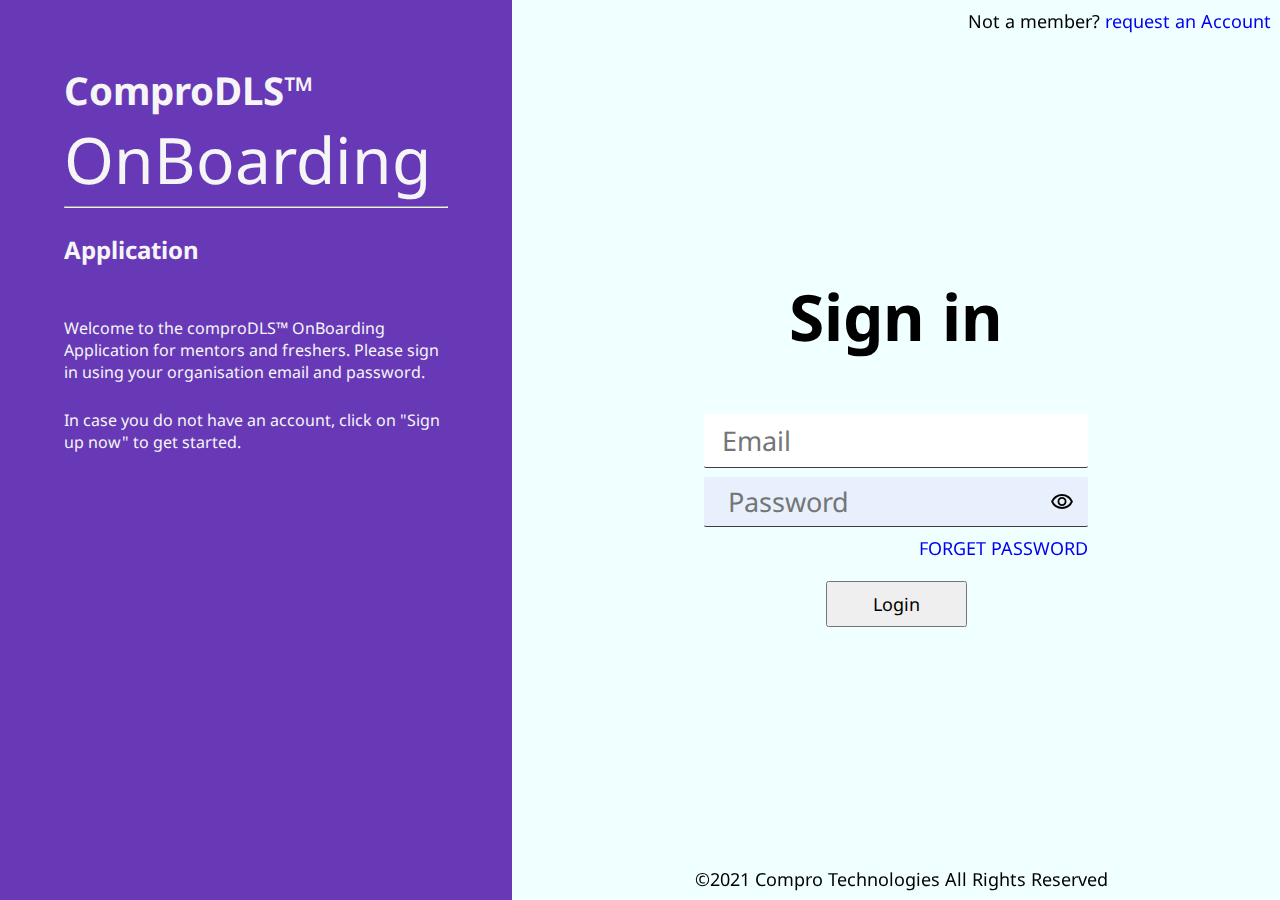
<file: index.html>
<!DOCTYPE html>
<html lang="en">
  <head>
    <meta charset="UTF-8">
    <meta name="viewport" content="width=device-width, initial-scale=1.0">
    <link rel="stylesheet" href="style.css">
    <link rel="preconnect" href="https://fonts.googleapis.com">
    <link rel="stylesheet" href="https://fonts.googleapis.com/css2?family=Material+Symbols+Outlined:opsz,wght,FILL,GRAD@48,400,1,0" />
    <link rel="preconnect" href="https://fonts.googleapis.com">
    <link rel="preconnect" href="https://fonts.gstatic.com" crossorigin>
    <link href="https://fonts.googleapis.com/css2?family=Noto+Sans:ital,wght@0,200;1,200&display=swap" rel="stylesheet">
    <title>Sign In</title>
  </head>
  <body>
    <header class="headContainer">
      <div class="pageHead">
        <h2 class="companyName">ComproDLS™</h2>
        <div class="applicationLine">
          <p class="applicationName">OnBoarding&nbsp; &nbsp; </p>
          <hr class="line">
        </div>
        <h2 class ="application">Application</h2>
      </div>
      <div class="pageDescription">
        <p class="applicationDescrp">Welcome to the comproDLS™ OnBoarding Application for mentors and freshers.
            Please sign in using your organisation email and password.</p>
        <p class="accountFault">In case you do not have an account, click on "Sign up now" to get started.</p>
      </div>  
    </header>
    <main class="mainContainer">
      <section class="sectionContainer">
        <form action="#" class="formConatainer">
          <h3 class="taskDesc"> Sign&nbsp;in</h3>
          <div class="inputSection">
            <input type="email" name="email" class="email" placeholder="Email">
            <div class="passwordVis">
              <input type="password" name="password" class="password" placeholder="Password">
              <span class="material-symbols-outlined"> visibility</span>
            </div>
          </div>
          <div class="forgetPassword">
            <a class="forget" href="#">FORGET&nbsp;PASSWORD</a>
          </div> 
          <input type="submit" class="submit" value="Login">
          <p class="accountCreation">Not a member? <a class ="newAccount"href="#"> request an Account </a></p>
        </form>
        <footer class="footerContainer">
          <p>&copy;2021 Compro Technologies All Rights Reserved</p>
        </footer> 
      </section>
    </main>    
  </body>
</html>
</file>
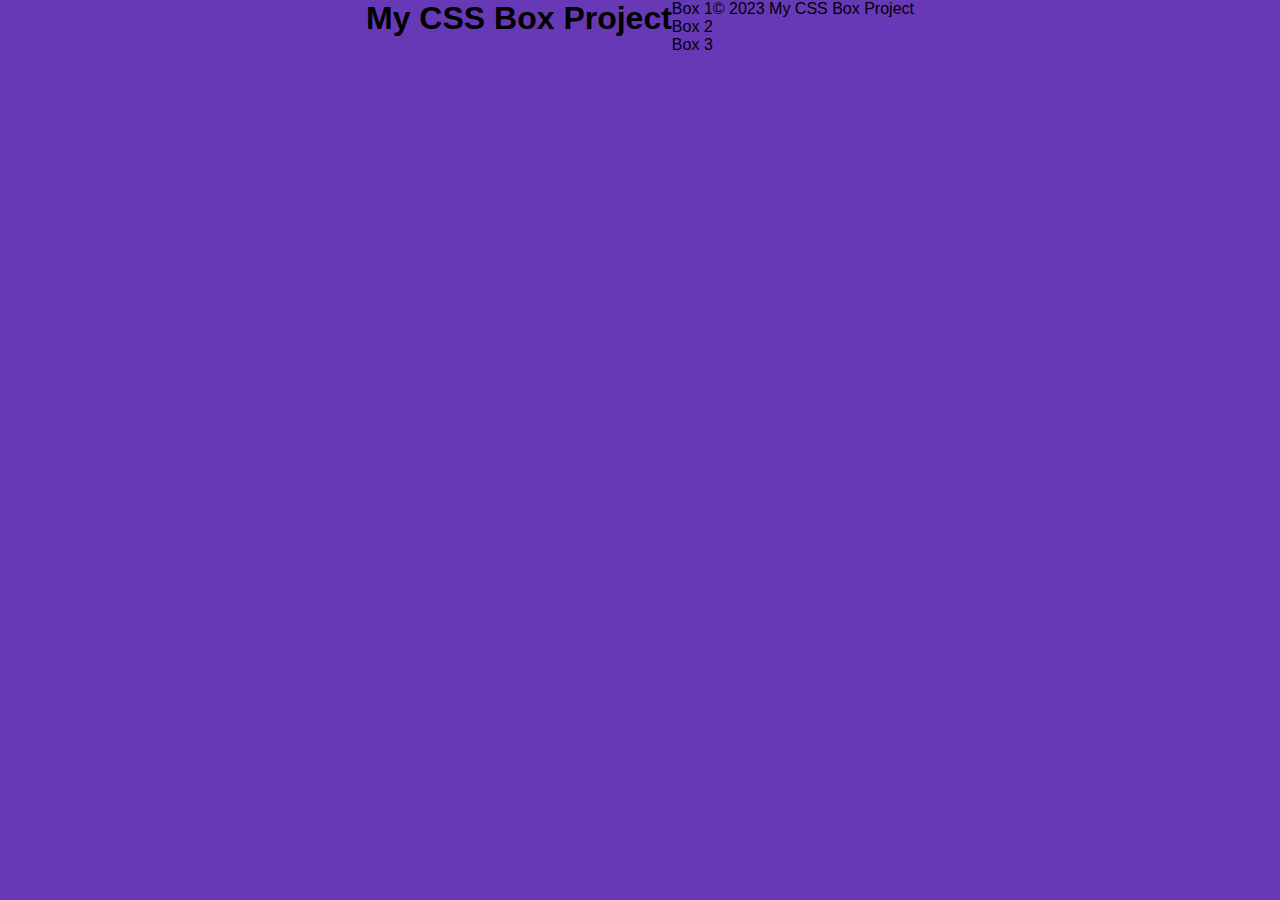
<file: cssLearning.html>
<!DOCTYPE html>
<html lang="en">
    <head>
        <meta charset="UTF-8">
        <meta name="viewport" content="width=device-width, initial-scale=1.0">
        <title>CSS Property</title>
        <link rel="stylesheet" href="style.css">
    </head>
    <body>
    <header>
        <h1>My CSS Box Project</h1>
    </header>
    <div class="container">
        <div class="box box1">Box 1</div>
        <div class="box box2">Box 2</div>
        <div class="box box3">Box 3</div>
    </div>
    <footer>
        <p>&copy; 2023 My CSS Box Project</p>
    </footer>
    </body>
</html>
</file>
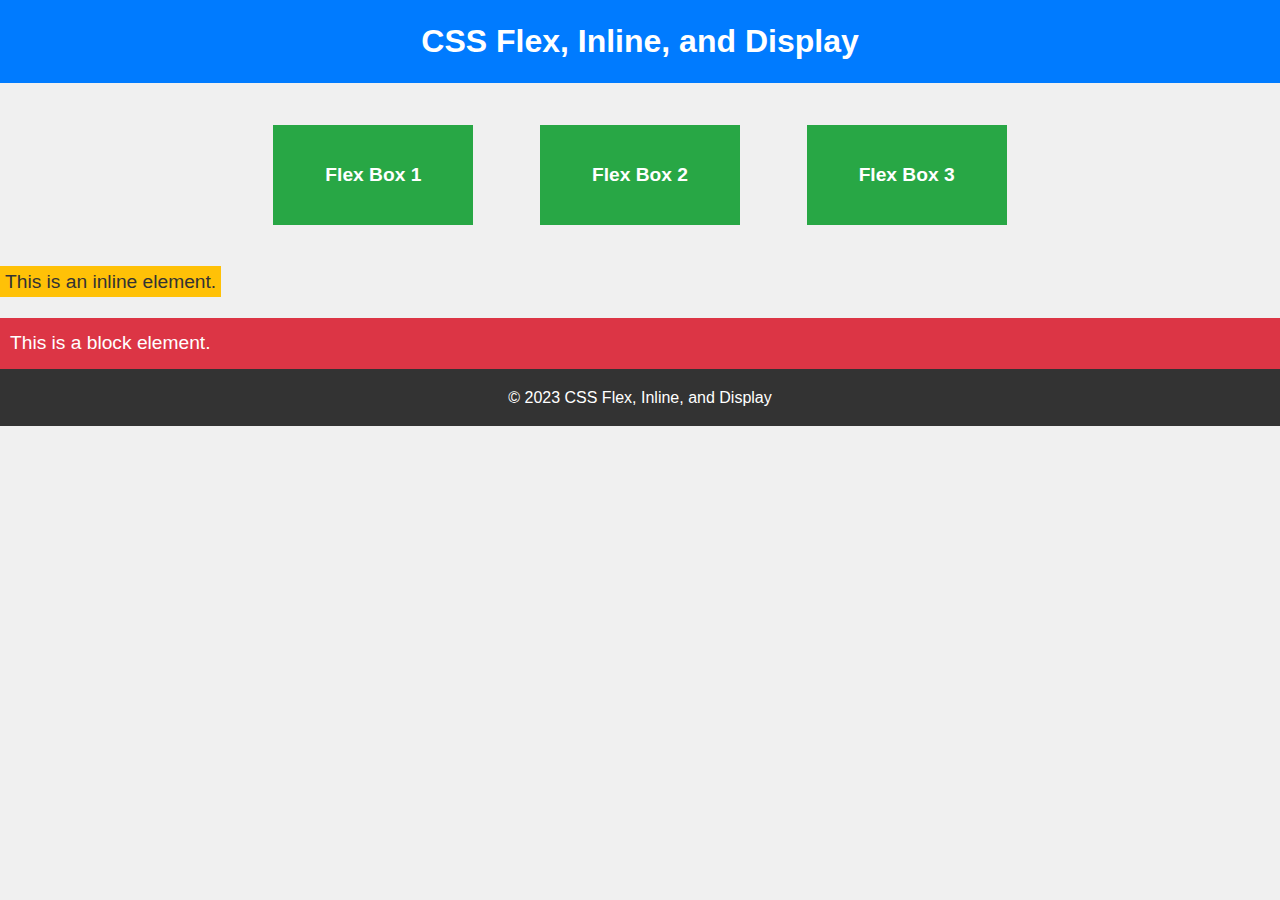
<file: displayInlineFlex.html>
<!DOCTYPE html>
<html lang="en">
    <head>
        <meta charset="UTF-8">
        <meta name="viewport" content="width=device-width, initial-scale=1.0">
        <title>CSS Flex, Inline, and Display </title>
        <link rel="stylesheet" href="style1.css">
    </head>
    <body>
        <header>
            <h1>CSS Flex, Inline, and Display </h1>
        </header>
        <div class="container">
            <div class="box flex-box">Flex Box 1</div>
            <div class="box flex-box">Flex Box 2</div>
            <div class="box flex-box">Flex Box 3</div>
        </div>
        <span class="inline-element">This is an inline element.</span>
        <div class="block-element">This is a block element.</div>
        <footer>
            <p>&copy; 2023 CSS Flex, Inline, and Display</p>
        </footer>
    </body>
</html>
</file>
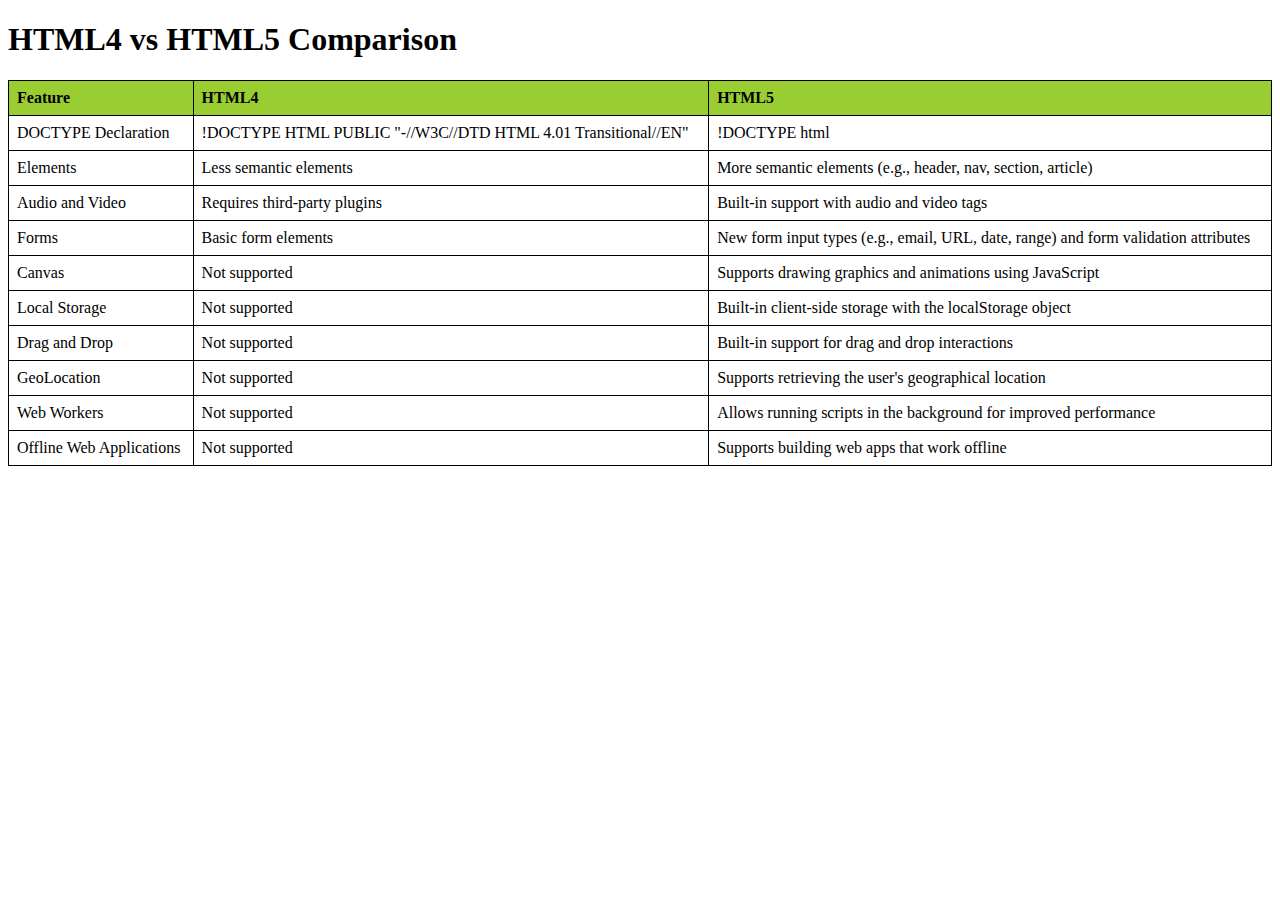
<file: html4Vshtml5.html>
<!DOCTYPE html>
<html>
    <head>
        <meta charset="UTF-8">
            <title>HTML4 vs HTML5 Comparison</title>
            <style>
                table {
                width: 100%;
                border-collapse: collapse;
                }
                th, td {
                padding: 8px;
                text-align: left;
                border: 1px solid black;
                }
                th {
                background-color: yellowgreen;
                }
            </style>
    </head>

    <body>
        <h1>HTML4 vs HTML5 Comparison</h1>

        <table>
            <tr>
                <th>Feature</th>
                <th>HTML4</th>
                <th>HTML5</th>
            </tr>
            <tr>
                <td>DOCTYPE Declaration</td>
                <td>!DOCTYPE HTML PUBLIC "-//W3C//DTD HTML 4.01 Transitional//EN"</td>
                <td>!DOCTYPE html</td>
            </tr>
            <tr>
                <td>Elements</td>
                <td>Less semantic elements</td>
                <td>More semantic elements (e.g., header, nav, section, article)</td>
            </tr>
            <tr>
                <td>Audio and Video</td>
                <td>Requires third-party plugins</td>
                <td>Built-in support with audio and video tags</td>
            </tr>
            <tr>
                <td>Forms</td>
                <td>Basic form elements</td>
                <td>New form input types (e.g., email, URL, date, range) and form validation attributes</td>
            </tr>
            <tr>
                <td>Canvas</td>
                <td>Not supported</td>
                <td>Supports drawing graphics and animations using JavaScript</td>
            </tr>
            <tr>
                <td>Local Storage</td>
                <td>Not supported</td>
                <td>Built-in client-side storage with the localStorage object</td>
            </tr>
            <tr>
                <td>Drag and Drop</td>
                <td>Not supported</td>
                <td>Built-in support for drag and drop interactions</td>
            </tr>
            <tr>
            <td>GeoLocation</td>
                <td>Not supported</td>
                <td>Supports retrieving the user's geographical location</td>
            </tr>
            <tr>
                <td>Web Workers</td>
                <td>Not supported</td>
                <td>Allows running scripts in the background for improved performance</td>
            </tr>
            <tr>
                <td>Offline Web Applications</td>
                <td>Not supported</td>
                <td>Supports building web apps that work offline</td>
            </tr>
        </table>
    </body>

</html>
</file>
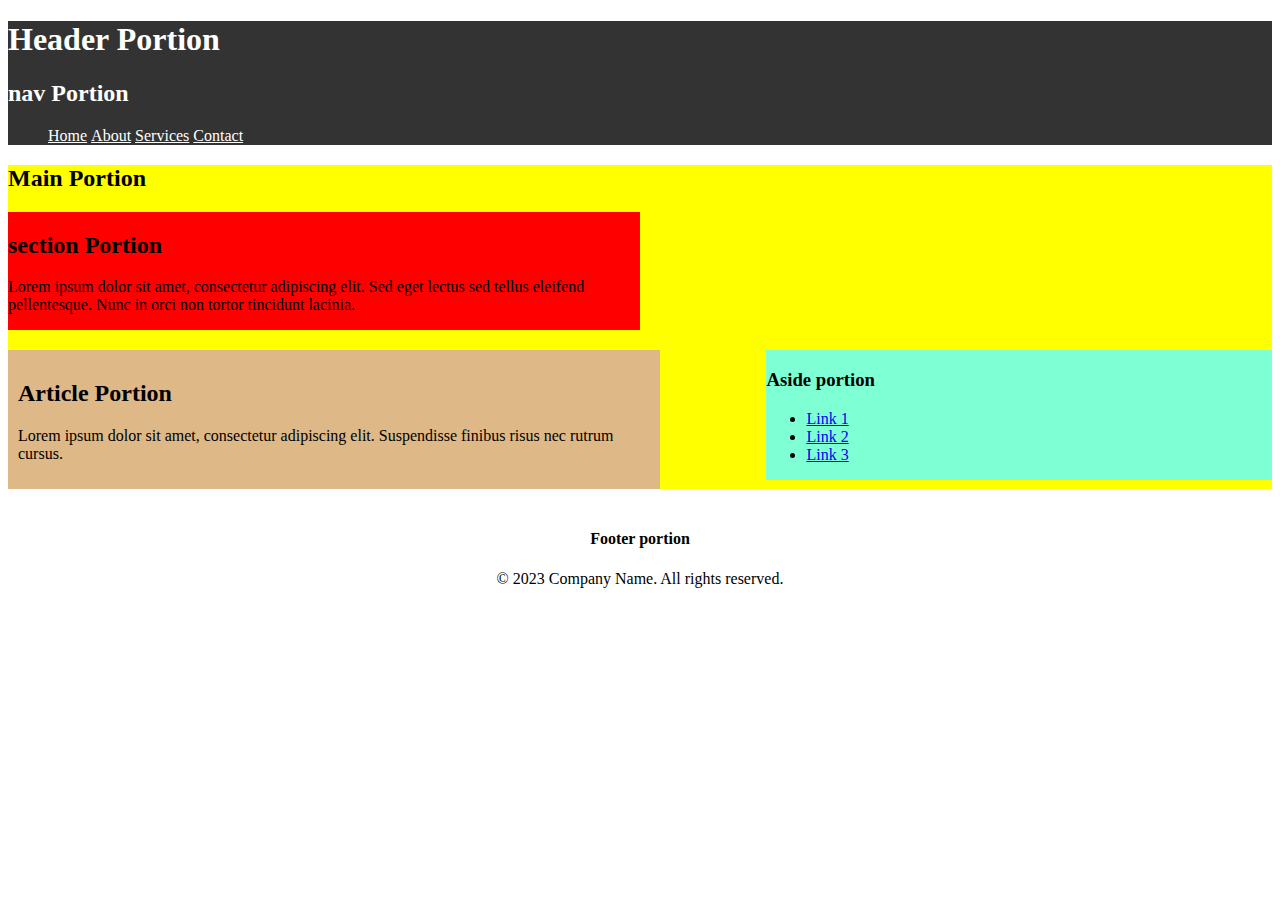
<file: semantic.html>
<!DOCTYPE html>
<html>
  <head>
    <title>Semantic Tags </title>
    <style>
      header {
        background-color: #333;
        color: #fff;
      }
      nav ul li {
        display: inline;
      }
      nav ul li a {
        color: #fff;
        
      }
      main { 
        background-color: yellow;
      }
      section {
        display: inline-block;
        background-color: red;
        width: 50%;
        margin-bottom: 20px;
      }
      article {
        display: inline-block;
        background-color:burlywood;
        width: 50%;
        padding: 10px;
      }
      aside {
        display: inline-block;
        background-color: aquamarine;
        float: right;
        width: 40%;
      }
      footer {   
        color: black;
        padding: 20px;
        text-align: center;
      }
    </style>
  </head>
  <body>
    <header>
      <h1>Header Portion</h1>
      <nav>
          <h2>nav Portion</h2>
        <ul>
          <li><a href="#">Home</a></li>
          <li><a href="#">About</a></li>
          <li><a href="#">Services</a></li>
          <li><a href="#">Contact</a></li>
        </ul>
      </nav>
    </header>
    <main >
      <h2>Main Portion</h2>
      <section>
        <h2>section Portion</h2>
        <p>Lorem ipsum dolor sit amet, consectetur adipiscing elit. Sed eget lectus sed tellus eleifend pellentesque. Nunc in orci non tortor tincidunt lacinia.</p>
      </section>
      <article>
        <h2>Article Portion</h2>
        <p>Lorem ipsum dolor sit amet, consectetur adipiscing elit. Suspendisse finibus risus nec rutrum cursus.</p>
      </article>
      <aside>
        <h3>Aside portion</h3>
        <ul>
          <li><a href="#">Link 1</a></li>
          <li><a href="#">Link 2</a></li>
          <li><a href="#">Link 3</a></li>
        </ul>
      </aside>
    </main>
    <footer>
      <h4>Footer portion</h4>
      <p>&copy; 2023 Company Name. All rights reserved.</p>
    </footer>
  </body>
</html>
</file>
<file: style.css>
*{
	max-width: 100%;
	box-sizing: border-box;
	font-family: 'Noto Sans', sans-serif;
	margin: 0;
	padding: 0;   
}
body{
	height: 100%;
	background-color: #6839b7;
}
.submit{
	font-size: 2vh;
	margin-top: 5vh;
	padding:1vh 5vh ;
}
.newAccount
{
	text-decoration: none;
}
.password{
	border:none;
	background-color: rgb(232, 240, 254);
	font-size: 3vh;
	padding-left: 2vh;
    
}
.passwordVis {
	border-bottom: 1px solid rgb(63, 60, 60);
	border-radius: 2px;
	background-color: rgb(232, 240, 254);
	padding: 0.4rem;
	display: flex;
	align-items: center;
}
.inputSection{
	padding: 1vh ;
}
.formConatainer {
	display: flex;
	justify-items: center;
	flex-direction: column;
	border-radius: 0.5rem;
	align-items: center;
}
@media  screen and (min-width:821px) {
	body {
		display: flex;
		justify-content: center;
	}
	.headContainer {
		display: flex;
		color: whitesmoke;
		width: 40vw;
		height: 100vh;
		flex-direction: column;
		padding: 5vw;
	}
	.pageHead{
		margin-bottom: 4vw;
	}
	.companyName{
		font-size: 3vw;
	}
	.applicationLine{
		font-size: 5vw;
	}
	.applicationName{
		height: 7vw;
	}
	.application{
		padding-top: 2vw;
	}
	.applicationDescrp{
		margin-bottom: 2vw;
	}
	.mainContainer {
		background-color: azure;
		width: 60vw;
		height: 100vh;
		display: flex;
		flex-direction: row;
		align-items: center;
		justify-content: center;
	}
	.taskDesc {
		font-size: 5vw;
		display: flex;
		justify-content: center;
		margin-bottom: 5vh;
	}
	.email {
		border: none;
		border-bottom: 1px solid rgb(63, 60, 60);
		border-radius: 2px;
		font-size: 3vh;
		height: 6vh;
		width: 30vw;
		padding-left: 2vh;
		margin-bottom: 1vh;
	}
	.forget {
		font-size: 2vh;
		text-decoration: none;
		position: fixed;
		right: 15vw;
	}
	.material-symbols-outlined {
		position: fixed;
		left: 82vw;
	}
	.password{  
		width: 20vw;  
	}
	.accountCreation {
		font-size: 2vh;
		margin-bottom: 3vh;
		position: fixed;
		top: 1vh;
		right: 1vh;
	}
	.footerContainer {
		color: black;
		font-size: 2vh;
		position: fixed;
		bottom: 1vh;
	}
}
@media  screen and (max-width: 820px) {
	.headContainer {
		color: whitesmoke;
		display: flex;
		flex-direction: column;
		align-items: center;
		margin: 2vh 5vh;		
	}
	.mainContainer {
		padding: 1vh;
		display: flex;
		justify-content: center;
	}
	.companyName{
		display: flex;
		justify-content: center;
		font-size: 3vh;
	}
	.application{
		display: flex;
		justify-content: center;
		font-size: 3vh;		
	}
	.applicationName {
		display: flex;
		justify-content: center;
		font-size: 6vh;
		margin-bottom: 5vw;
		height: 10vw;
	}
	.pageDescription {
		display: flex;
		flex-direction: column;
		padding: 3vw;
	}
	.applicationDescrp, .accountFault{
		font-size: 2.5vh;
		padding: 2vw;
	}
	.line{
		display: none;
	}	
	.formConatainer {
		background-color: whitesmoke;		
	}
	.taskDesc {
		font-size: 3vh;
		display: flex;
		justify-content: center;
		margin-top: 3vh;
	}
	.email{
		border: none;
		background-color: rgb(232, 240, 254);
		border-bottom: 1px solid rgb(63, 60, 60);
		border-radius: 2px;
		font-size: 3vh;
		height: 6vh;
		width: 25rem;
		padding-left: 2vh;
		margin-bottom: 1vh;
	}
	.forget{
		font-size: 2vh;
		text-decoration: none;
		position: fixed;
		left: 45vw;			
	}
	.material-symbols-outlined{
		position: fixed;
		left: 70vw;
	}
	.password{
		width: 35vw;      
	}
	.accountCreation{
		font-size: 2vh;
		margin-bottom: 3vh;       
	}
	.footerContainer{
		color: whitesmoke;
	}
	
}
</file>
<file: style1.css>
* {
    box-sizing: border-box;
    margin: 0;
    padding: 0;
}

body {
    font-family: Arial, sans-serif;
    background-color: #f0f0f0;
    color: #333;
    line-height: 1.6;
}

header {
    background-color: #007bff;
    color: #fff;
    padding: 1rem;
    text-align: center;
}

.container {
    display: flex;
    flex-wrap: wrap;
    justify-content: space-around;
    max-width: 800px;
    margin: 2rem auto;
}

.box {
    width: 200px;
    height: 100px;
    display: flex;
    justify-content: center;
    align-items: center;
    font-size: 1.2rem;
    font-weight: bold;
    color: #fff;
    background-color: #28a745;
    margin: 10px;
}

.inline-element {
    display: inline;
    font-size: 1.2rem;
    background-color: #ffc107;
    padding: 5px;
}

.block-element {
    display: block;
    font-size: 1.2rem;
    background-color: #dc3545;
    color: #fff;
    padding: 10px;
    margin-top: 20px;
}

footer {
    background-color: #333;
    color: #fff;
    text-align: center;
    padding: 1rem;
}
</file>
